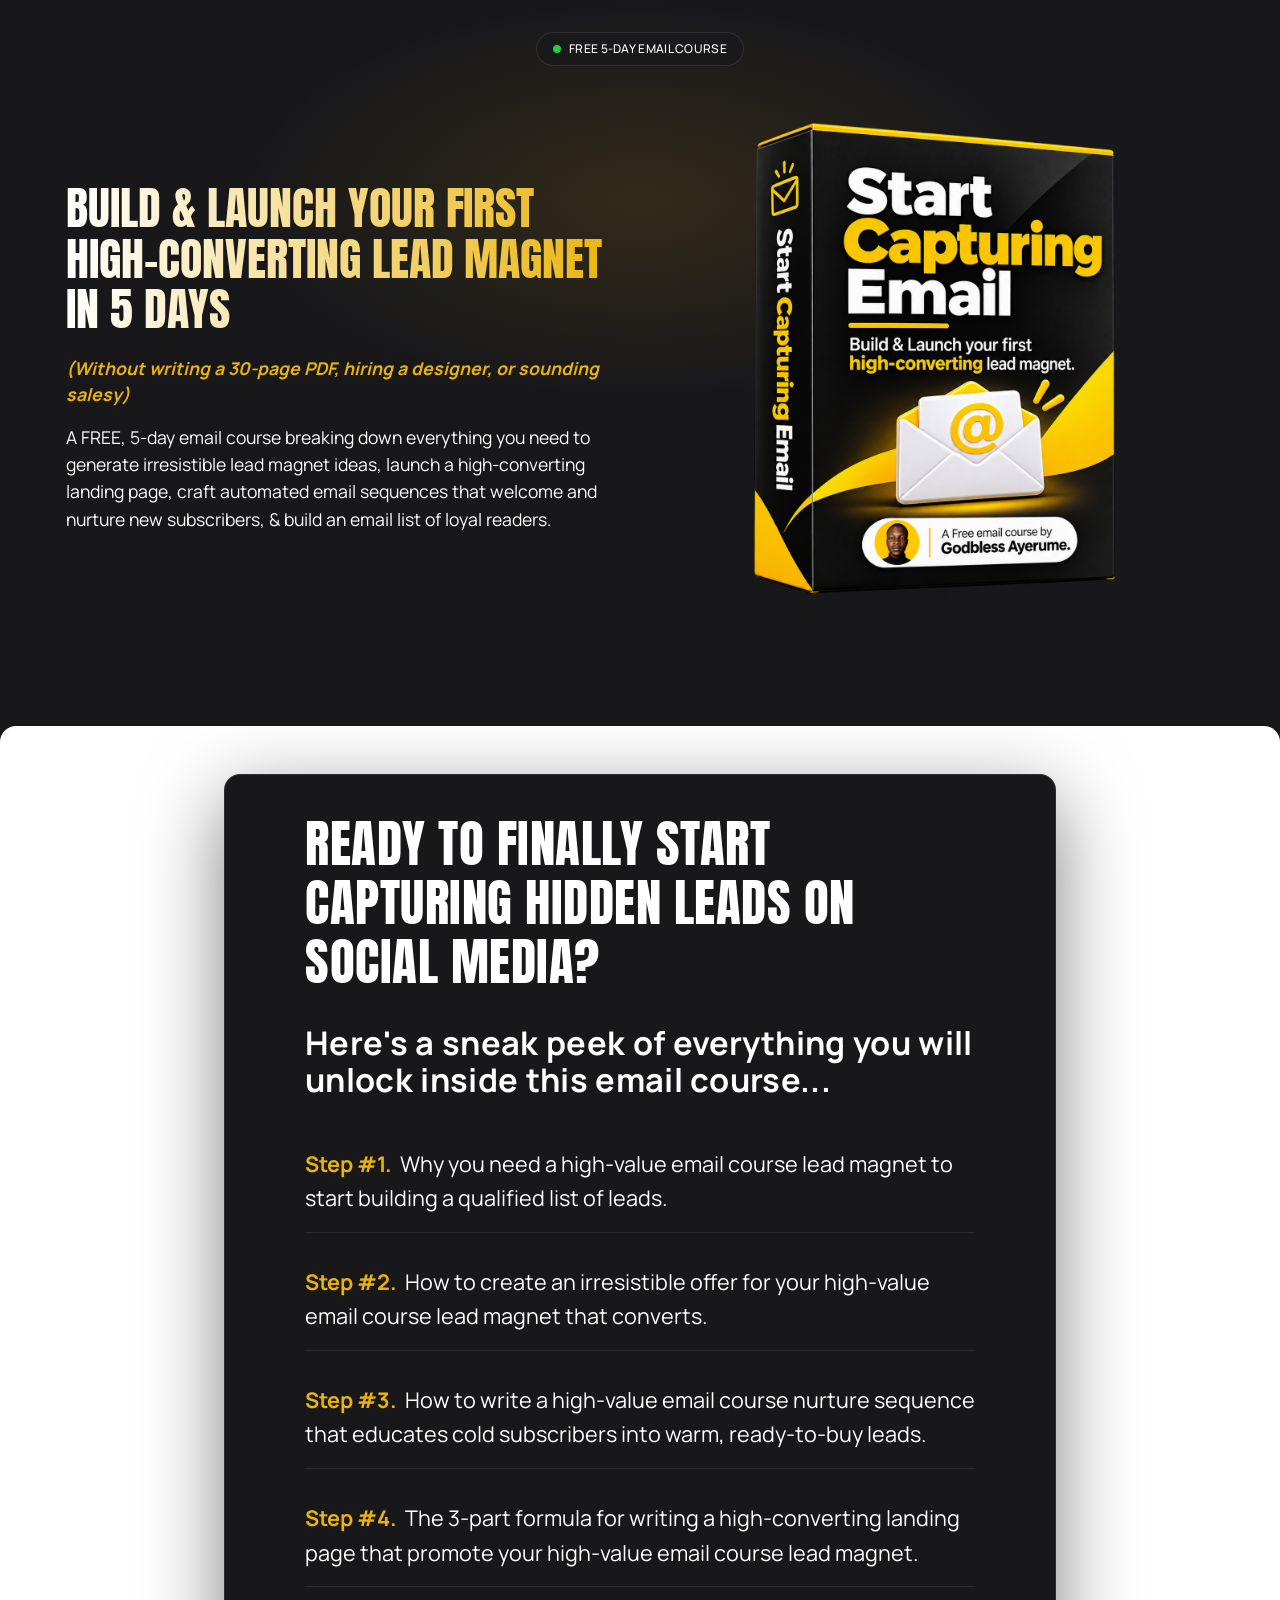
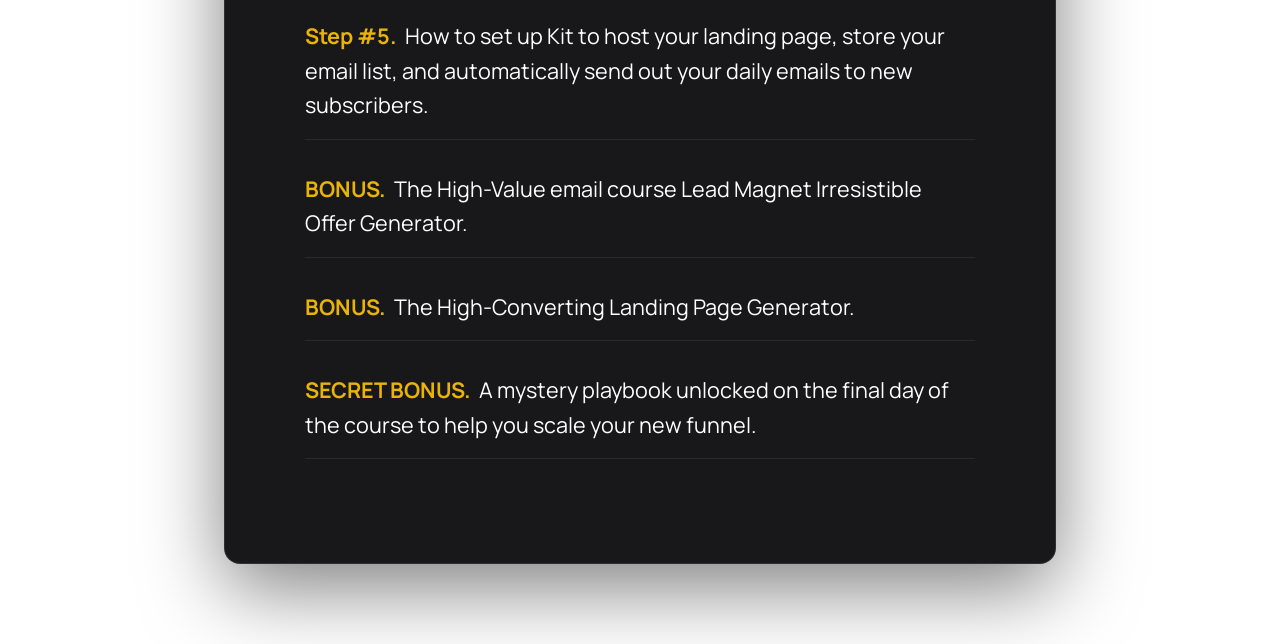
<file: index.html>
<!doctype html>
<html lang="en" class="no-js">
  <head>
    <meta charset="utf-8" />
    <meta name="viewport" content="width=device-width, initial-scale=1" />
    <link rel="preload" as="image" href="./images/product-box.png" />
    <link rel="stylesheet" href="./css/style.css" data-precedence="next" />
    <link rel="preconnect" href="https://fonts.googleapis.com" />
    <link
      rel="preconnect"
      href="https://fonts.gstatic.com"
      crossorigin="anonymous"
    />
    <title>Start Capturing Email</title>
    <meta
      name="description"
      content="A FREE, 5-day email course breaking down everything you need to generate irresistible lead magnet ideas, launch a high-converting landing page, craft automated email sequences that welcome and nurture new subscribers, & build an email list of loyal readers."
    />
    <meta property="og:title" content="How to start capturing Email." />
    <meta
      property="og:description"
      content="A FREE, 5-day email course breaking down everything you need to generate irresistible lead magnet ideas, launch a high-converting landing page, craft automated email sequences that welcome and nurture new subscribers, & build an email list of loyal readers."
    />
    <meta name="twitter:card" content="summary" />
    <meta name="twitter:title" content="How to start capturing Email." />
    <meta
      name="twitter:description"
      content="A FREE, 5-day email course breaking down everything you need to generate irresistible lead magnet ideas, launch a high-converting landing page, craft automated email sequences that welcome and nurture new subscribers, & build an email list of loyal readers."
    />
    <link
      href="https://fonts.googleapis.com/css2?family=Anton&amp;family=Manrope:wght@400;500;600;700;800&amp;display=swap"
      rel="stylesheet"
    />
    <link rel="icon" type="image/png" href="./images/product-box.png" />
  </head>
  <body class="font-manrope bg-dark text-white">
    <main class="bg-dark min-h-screen">
      <section class="relative overflow-hidden">
        <div
          class="absolute top-0 left-1/2 -translate-x-1/2 w-[800px] h-[400px]"
          style="
            background: radial-gradient(
              ellipse at center,
              rgba(234, 179, 8, 0.12) 0%,
              transparent 70%
            );
          "
        ></div>
        <div class="relative z-10 max-w-6xl mx-auto px-6 pt-16 pb-20">
          <!-- Badge with blinking green light -->
          <div class="flex justify-center mb-8">
            <div
              class="bg-dark/60 backdrop-blur-[26px] border border-white/10 rounded-full px-4 py-2 flex items-center gap-2"
            >
              <span
                class="w-2 h-2 rounded-full bg-[#28ca41] animate-pulse-dot"
              ></span>
              <span
                class="text-cream text-xs font-medium uppercase tracking-wide"
                >Free 5-Day Email Course</span
              >
            </div>
          </div>

          <div class="flex flex-col md:flex-row items-center gap-12">
            <div class="flex-1 md:max-w-[55%]">
              <h1
                class="font-anton uppercase leading-[1.05] tracking-tight"
                style="
                  font-size: clamp(32px, 4vw, 46px);
                  background: linear-gradient(
                    to right,
                    #ffffff 0%,
                    #eab308 100%
                  );
                  -webkit-background-clip: text;
                  -webkit-text-fill-color: transparent;
                  background-clip: text;
                "
              >Build & Launch Your First High-Converting Lead Magnet In 5 Days</h1>
              <h2
                class="font-manrope font-bold mt-5"
                style="font-size: 1.1rem; color: #eab308"
              >
                <em>(Without writing a 30-page PDF, hiring a designer, or sounding salesy)</em>
              </h2>
              <p
                class="text-cream/70 mt-4"
                style="font-size: 1.1rem; line-height: 1.55"
              >A FREE, 5-day email course breaking down everything you need to generate irresistible lead magnet ideas, launch a high-converting landing page, craft automated email sequences that welcome and nurture new subscribers, & build an email list of loyal readers.
              </p>
              <div class="mt-4 max-w-lg">
                <div
                  id="kit-form-container-top"
                  class="w-full max-w-lg mx-auto kit-center-form kit-form-container"
                >
                  <!-- ConvertKit form -->
                  <script
                    async
                    data-uid="62022fe0ea"
                    src="https://socialleadfunnellab.kit.com/62022fe0ea/index.js?"
                  ></script>
                </div>
              </div>
            </div>
            <div
              class="flex-1 flex items-center justify-center md:justify-center"
            >
              <img
                src="./images/product-box.png"
                alt="Lead-Capture Launchpad"
                class="w-full max-w-lg lg:max-w-xl h-auto md:scale-110 lg:scale-125 origin-center"
              />
            </div>
          </div>
        </div>
      </section>
      <!-- Final Action & Syllabus Section -->
      <section class="light-section reveal-section">
        <div class="syllabus-section-wrapper">
          <div class="page-card page-card--dark">
            <div class="page-card__inner">
              <h2 class="index-heading page-heading">
                Ready to finally start capturing hidden leads on social media?
              </h2>
              <p class="index-subheading survey-page-subheading">
                Here's a sneak peek of everything you will unlock inside
                this email course...
              </p>

              <div id="text05" class="syllabus-grid">
                <div class="syllabus-item">
                  <p><strong>Step #1.</strong> Why you need a high-value email course lead magnet to start building a qualified list of leads.</p>
                </div>
                <div class="syllabus-item">
                  <p><strong>Step #2.</strong> How to create an irresistible offer for your high-value email course lead magnet that converts.</p>
                </div>
                <div class="syllabus-item">
                  <p><strong>Step #3.</strong> How to write a high-value email course nurture sequence that educates cold subscribers into warm, ready-to-buy leads.</p>
                </div>
                <div class="syllabus-item">
                  <p><strong>Step #4.</strong> The 3-part formula for writing a high-converting landing page that promote your high-value email course lead magnet.</p>
                </div>
                <div class="syllabus-item">
                  <p><strong>Step #5.</strong> How to set up Kit to host your landing page, store your email list, and automatically send out your daily emails to new subscribers.</p>
                </div>
                <div class="syllabus-item">
                  <p><strong>BONUS.</strong> The High-Value email course Lead Magnet Irresistible Offer Generator.</p>
                </div>
                <div class="syllabus-item">
                  <p><strong>BONUS.</strong> The High-Converting Landing Page Generator.</p>
                </div>
                <div class="syllabus-item">
                  <p><strong>SECRET BONUS.</strong> A mystery playbook unlocked on the final day of the course to help you scale your new funnel.</p>
                </div>
              </div>

              <div class="mt-8 w-full">
                <div
                  id="kit-form-container-bottom"
                  class="w-full mx-auto kit-center-form kit-form-container"
                >
                  <script
                    async data-uid="62022fe0ea"
                    src="https://socialleadfunnellab.kit.com/62022fe0ea/index.js?"
                  ></script>
                </div>
              </div>
            </div>
          </div>
        </div>
      </section>
    </main>
    <script>
      window.addEventListener("DOMContentLoaded", function () {
        document.documentElement.classList.remove("no-js");
        const section = document.querySelector(".light-section");
        if (!section) return;
        const observer = new IntersectionObserver(
          (entries, obs) => {
            entries.forEach((entry) => {
              if (entry.isIntersecting) {
                section.classList.add("is-visible");
                obs.unobserve(entry.target);
              }
            });
          },
          { threshold: 0.18 },
        );
        observer.observe(section);
      });
    </script>
  </body>
</html>
</file>
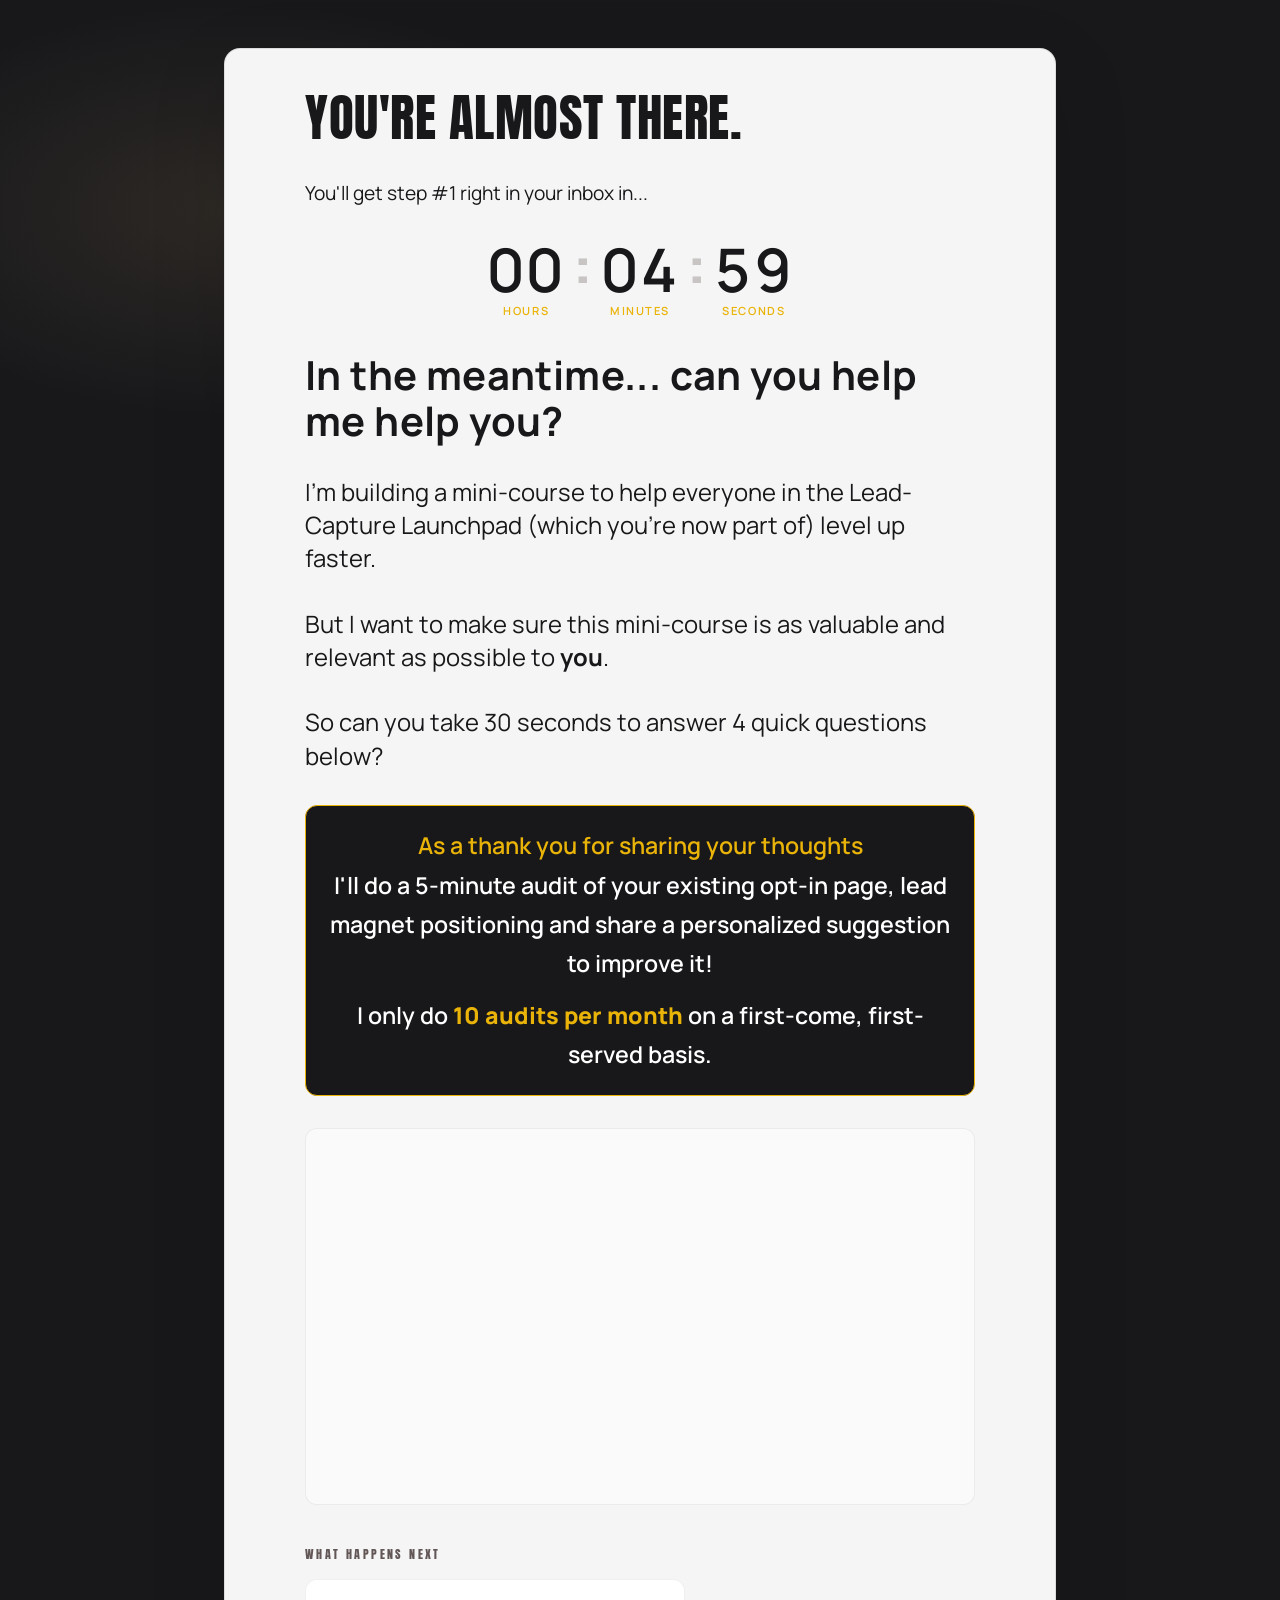
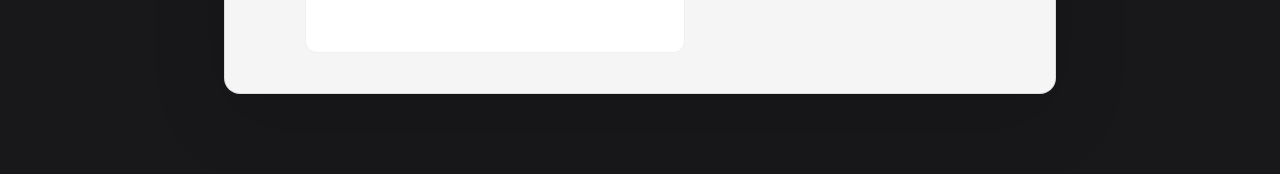
<file: survey.html>
<!doctype html>
<html lang="en">
<head>
  <meta charset="UTF-8" />
  <meta name="viewport" content="width=device-width, initial-scale=1.0" />
  <meta name="description" content="Complete a 30-second survey to claim your free 5-minute lead-generation funnel audit from Lead-Capture Launchpad by Godbless Ayerume." />
  <title>Almost there! | Lead-Capture Launchpad</title>
  <link rel="preconnect" href="https://fonts.googleapis.com" />
  <link rel="preconnect" href="https://fonts.gstatic.com" crossorigin />
  <link href="https://fonts.googleapis.com/css2?family=Anton&family=Manrope:wght@400;500;600;700;800&display=swap" rel="stylesheet" />
  <link rel="stylesheet" href="./css/style.css" />
  <link rel="stylesheet" href="./css/survey-style.css" />
  <script src="https://tally.so/widgets/embed.js"></script>
  <link rel="icon" type="image/png" href="./images/product-box.png" />
</head>
<body class="font-manrope page-wrapper">

  <div class="page-glow"></div>

  <div class="page-card">
    <div class="page-card__inner">

      <h1 class="page-heading">YOU'RE ALMOST THERE.</h1>

      <p class="survey-page-body">You'll get step #1 right in your inbox in...</p>

      <div class="countdown-timer" id="countdown">
        <div class="countdown-unit">
          <span class="countdown-value" id="cd-hours">00</span>
          <span class="countdown-label">Hours</span>
        </div>
        <span class="countdown-sep">:</span>
        <div class="countdown-unit">
          <span class="countdown-value" id="cd-minutes">05</span>
          <span class="countdown-label">Minutes</span>
        </div>
        <span class="countdown-sep">:</span>
        <div class="countdown-unit">
          <span class="countdown-value" id="cd-seconds">00</span>
          <span class="countdown-label">Seconds</span>
        </div>
      </div>

      <h2 class="survey-page-subheading">In the meantime... can you help me help you?</h2>

      <p class="page-body">I'm building a mini-course to help everyone in the Lead-Capture Launchpad (which you're now part of) level up faster.</p>

      <p class="page-body">But I want to make sure this mini-course is as valuable and relevant as possible to <strong>you</strong>.</p>

      <p class="page-body">So can you take 30 seconds to answer 4 quick questions below?</p>

      <div class="survey-cta">
        <p class="survey-cta__text survey-cta__text-strong">As a thank you for sharing your thoughts</p>
        <p class="survey-cta__text">I'll do a 5-minute audit of your existing opt-in page, lead magnet positioning and share a personalized suggestion to improve it!</p>
        <p class="survey-cta__text" 
        style="margin-top: 0.75rem;">I only do <strong class="survey-cta__text-strong">10 audits per month</strong> on a first-come, first-served basis.</p>
      </div>

      <div class="survey-embed">
        <iframe data-tally-src="https://tally.so/embed/44kMld?alignLeft=1&hideTitle=1&dynamicHeight=1&formEventsForwarding=1" loading="lazy" width="100%" height="375" frameborder="0" marginheight="0" marginwidth="0" title="Survey"></iframe>
      </div>

      <div class="survey-next-steps">
        <h3 class="survey-next-steps__heading">What happens next</h3>
        <div class="activity-feed">
          <div class="activity-item">
            <span class="activity-text">
              <span class="task-dot"></span>
              <span class="task-action">Reviewing</span>
              <span class="task-target">your response</span>
            </span>
            <span class="activity-text">
              <span class="task-dot"></span>
              <span class="task-action">Auditing</span>
              <span class="task-target">your funnel</span>
            </span>
            <span class="activity-text">
              <span class="task-dot"></span>
              <span class="task-action">Delivering</span>
              <span class="task-target">audit feedback</span>
            </span>
            <span class="activity-text">
              <span class="task-dot"></span>
              <span class="task-action">Booking</span>
              <span class="task-target">your audit slot</span>
            </span>
            <span class="activity-text">
              <span class="task-dot"></span>
              <span class="task-action">Sharing</span>
              <span class="task-target">next steps</span>
            </span>
            <span class="activity-text">
              <span class="task-dot"></span>
              <span class="task-action">Helping</span>
              <span class="task-target">you grow</span>
            </span>
          </div>
        </div>
      </div>

    </div>
  </div>

  <script>
    // Tally embed loader
    if (typeof Tally !== "undefined") {
      Tally.loadEmbeds();
    } else {
      document.querySelectorAll("iframe[data-tally-src]:not([src])").forEach(function (iframe) {
        iframe.src = iframe.dataset.tallySrc;
      });
    }

    // Countdown timer (5 minutes)
    (function () {
      var total = 5 * 60;
      var hrEl = document.getElementById("cd-hours");
      var minEl = document.getElementById("cd-minutes");
      var secEl = document.getElementById("cd-seconds");

      function pad(n) { return n < 10 ? "0" + n : n; }

      function tick() {
        if (total <= 0) {
          hrEl.textContent = "00";
          minEl.textContent = "00";
          secEl.textContent = "00";
          return;
        }
        total--;
        
        var h = Math.floor(total / 3600);
        var m = Math.floor((total % 3600) / 60);
        var s = total % 60;
        
        hrEl.textContent = pad(h);
        minEl.textContent = pad(m);
        secEl.textContent = pad(s);
      }

      setInterval(tick, 1000);
    })();
  </script>

</body>
</html>
</file>
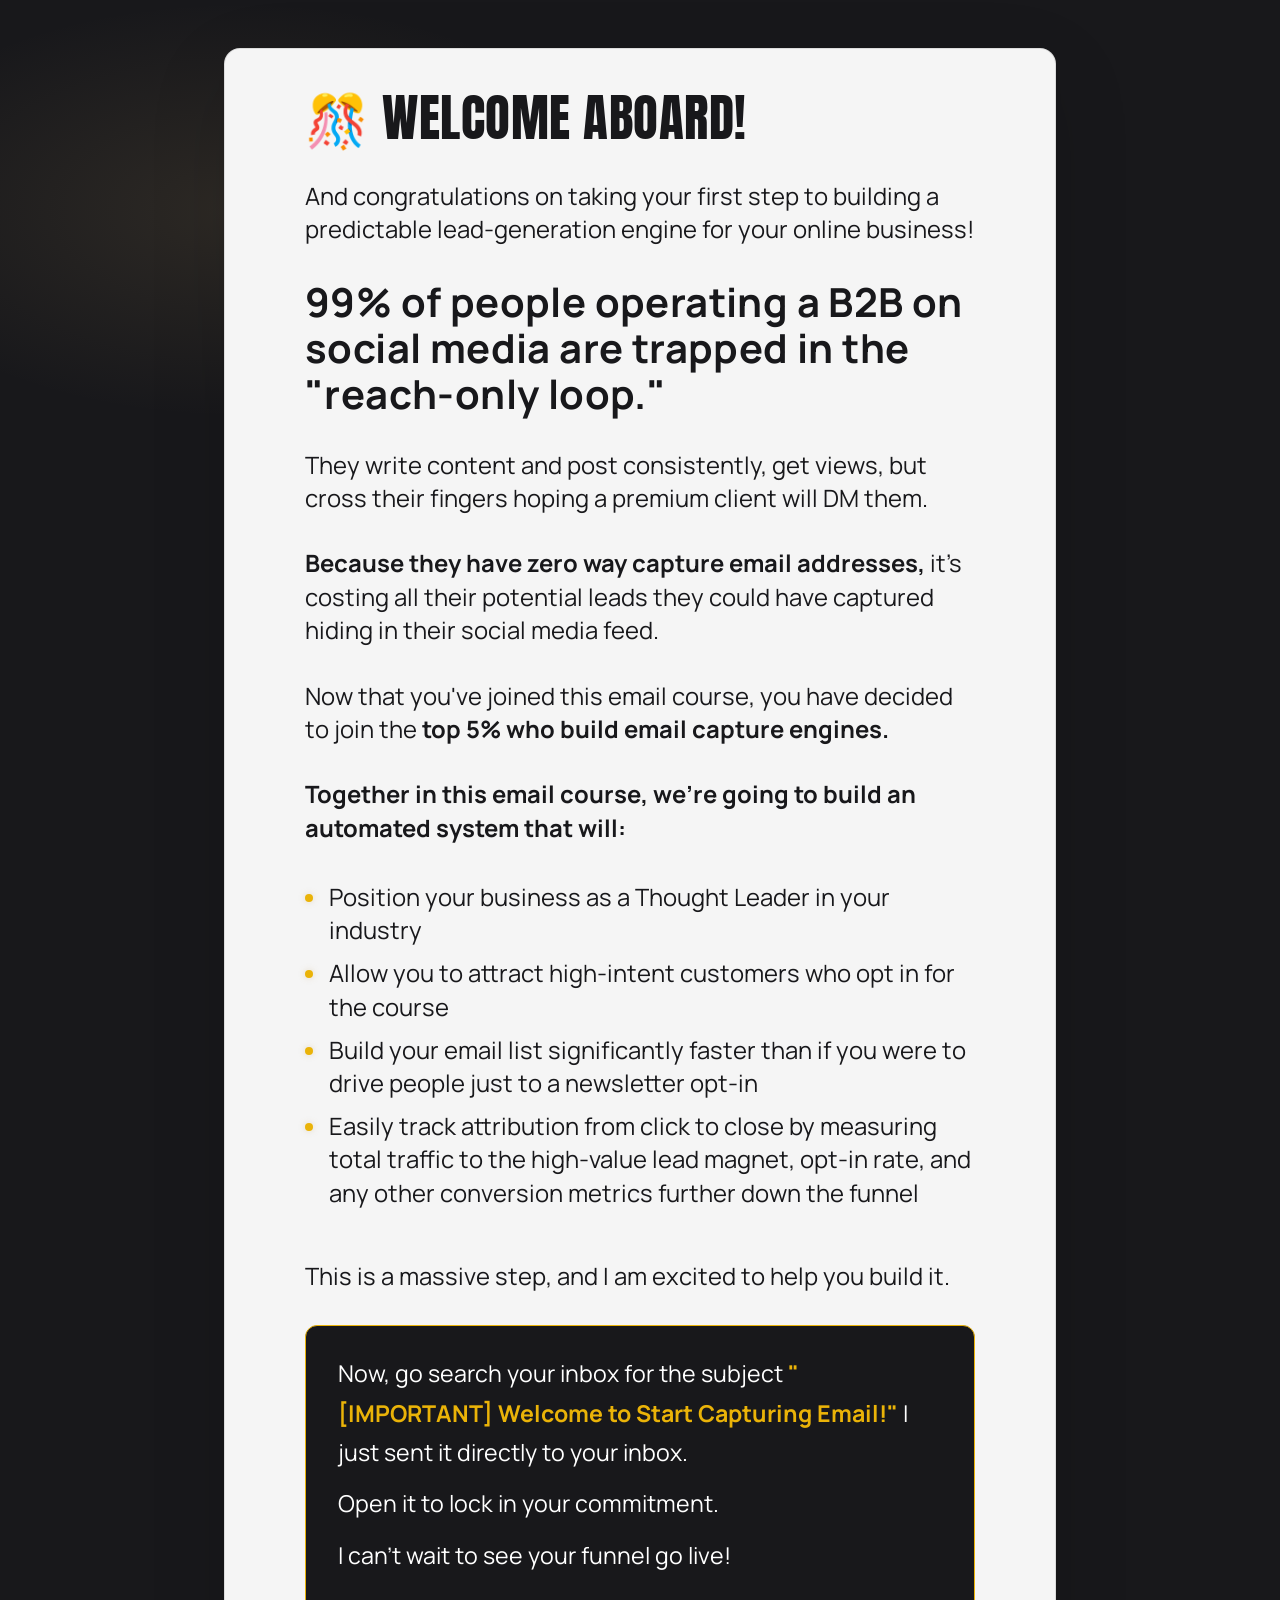
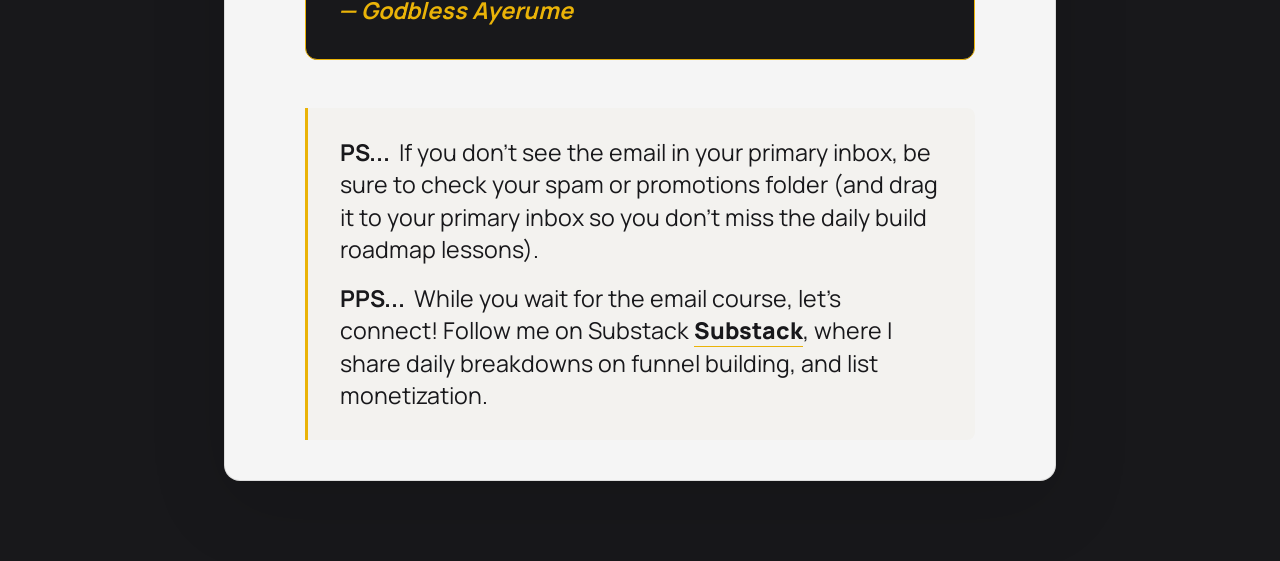
<file: welcome.html>
<!doctype html>
<html lang="en">
<head>
  <meta charset="UTF-8" />
  <meta name="viewport" content="width=device-width, initial-scale=1.0" />
  <meta name="description" content="Welcome to Lead-Capture Launchpad by Godbless Ayerume — your email course for building a predictable lead-generation engine for your online business." />
  <title>Welcome Aboard! | Lead-Capture Launchpad</title>
  <link rel="preconnect" href="https://fonts.googleapis.com" />
  <link rel="preconnect" href="https://fonts.gstatic.com" crossorigin />
  <link href="https://fonts.googleapis.com/css2?family=Anton&family=Manrope:wght@400;600;700;800&display=swap" rel="stylesheet" />

  <link rel="stylesheet" href="./css/style.css" />
  <link rel="stylesheet" href="./css/welcome-style.css" />
  <link rel="stylesheet" href="./css/survey-style.css" />
  <link rel="icon" type="image/png" href="./images/product-box.png" />
</head>
<body class="font-manrope page-wrapper">

  <div class="page-glow"></div>

  <div class="page-card">
    <div class="page-card__inner">

      <h1 class="page-heading">🎊 WELCOME ABOARD!</h1>

      <p class="page-body">And congratulations on taking your first step to building a predictable lead-generation engine for your online business!</p>

      <h2 class="survey-page-subheading">99% of people operating a B2B on social media are trapped in the "reach-only loop."</h2>

      <p class="page-body">They write content and post consistently, get views, but cross their fingers hoping a premium client will DM them. </p>

      <p class="page-body"><strong>Because they have zero way capture email addresses,</strong> it's costing all their potential leads they could have captured hiding in their social media feed.</p>

      <p class="page-body">Now that you've joined this email course, you have decided to join the <strong>top 5% who build email capture engines.</strong></p>

      <p class="page-body page-dark">Together in this email course, we're going to build an automated system that will:</p>
      <ul class="page-body page-list">
        <li>Position your business as a Thought Leader in your industry</li>
        <li>Allow you to attract high-intent customers who opt in for the course</li>
        <li>Build your email list significantly faster than if you were to drive people just to a newsletter opt-in</li>
        <li>Easily track attribution from click to close by measuring total traffic to the high-value lead magnet, opt-in rate, and any other conversion metrics further down the funnel</li>
      </ul>

      <p class="page-body">This is a massive step, and I am excited to help you build it.</p>

      <div class="page-accent-panel">
        <p>Now, go search your inbox for the subject <strong class="survey-cta__text-strong">"[IMPORTANT] Welcome to Start Capturing Email!"</strong> I just sent it directly to your inbox.</p>
        <p>Open it to lock in your commitment.</p>
        <p class="page-gold">I can't wait to see your funnel go live!</p>
        <p class="page-signature">— Godbless Ayerume</p>
      </div>

      <div class="page-ps">
        <p class="ps-text"><span class="ps-label">PS...</span> If you don't see the email in your primary inbox, be sure to check your spam or promotions folder (and drag it to your primary inbox so you don't miss the daily build roadmap lessons).</p>
        <p class="ps-text"><span class="ps-label">PPS...</span> While you wait for the email course, let's connect! Follow me on Substack <a href="https://substack.com/@godblessayerume?r=6vjfo0&utm_campaign=profile&utm_medium=profile-page" target="_blank" rel="noopener noreferrer">Substack</a>, where I share daily breakdowns on funnel building, and list monetization.</p>
      </div>

    </div>
  </div>

</body>
</html>
</file>
<file: css/style.css>
*,
:after,
:before {
  --tw-border-spacing-x: 0;
  --tw-border-spacing-y: 0;
  --tw-translate-x: 0;
  --tw-translate-y: 0;
  --tw-rotate: 0;
  --tw-skew-x: 0;
  --tw-skew-y: 0;
  --tw-scale-x: 1;
  --tw-scale-y: 1;
  --tw-pan-x: ;
  --tw-pan-y: ;
  --tw-pinch-zoom: ;
  --tw-scroll-snap-strictness: proximity;
  --tw-gradient-from-position: ;
  --tw-gradient-via-position: ;
  --tw-gradient-to-position: ;
  --tw-ordinal: ;
  --tw-slashed-zero: ;
  --tw-numeric-figure: ;
  --tw-numeric-spacing: ;
  --tw-numeric-fraction: ;
  --tw-ring-inset: ;
  --tw-ring-offset-width: 0px;
  --tw-ring-offset-color: #fff;
  --tw-ring-color: rgba(59, 130, 246, 0.5);
  --tw-ring-offset-shadow: 0 0 #0000;
  --tw-ring-shadow: 0 0 #0000;
  --tw-shadow: 0 0 #0000;
  --tw-shadow-colored: 0 0 #0000;
  --tw-blur: ;
  --tw-brightness: ;
  --tw-contrast: ;
  --tw-grayscale: ;
  --tw-hue-rotate: ;
  --tw-invert: ;
  --tw-saturate: ;
  --tw-sepia: ;
  --tw-drop-shadow: ;
  --tw-backdrop-blur: ;
  --tw-backdrop-brightness: ;
  --tw-backdrop-contrast: ;
  --tw-backdrop-grayscale: ;
  --tw-backdrop-hue-rotate: ;
  --tw-backdrop-invert: ;
  --tw-backdrop-opacity: ;
  --tw-backdrop-saturate: ;
  --tw-backdrop-sepia: ;
  --tw-contain-size: ;
  --tw-contain-layout: ;
  --tw-contain-paint: ;
  --tw-contain-style: ;
}
::backdrop {
  --tw-border-spacing-x: 0;
  --tw-border-spacing-y: 0;
  --tw-translate-x: 0;
  --tw-translate-y: 0;
  --tw-rotate: 0;
  --tw-skew-x: 0;
  --tw-skew-y: 0;
  --tw-scale-x: 1;
  --tw-scale-y: 1;
  --tw-pan-x: ;
  --tw-pan-y: ;
  --tw-pinch-zoom: ;
  --tw-scroll-snap-strictness: proximity;
  --tw-gradient-from-position: ;
  --tw-gradient-via-position: ;
  --tw-gradient-to-position: ;
  --tw-ordinal: ;
  --tw-slashed-zero: ;
  --tw-numeric-figure: ;
  --tw-numeric-spacing: ;
  --tw-numeric-fraction: ;
  --tw-ring-inset: ;
  --tw-ring-offset-width: 0px;
  --tw-ring-offset-color: #fff;
  --tw-ring-color: rgba(59, 130, 246, 0.5);
  --tw-ring-offset-shadow: 0 0 #0000;
  --tw-ring-shadow: 0 0 #0000;
  --tw-shadow: 0 0 #0000;
  --tw-shadow-colored: 0 0 #0000;
  --tw-blur: ;
  --tw-brightness: ;
  --tw-contrast: ;
  --tw-grayscale: ;
  --tw-hue-rotate: ;
  --tw-invert: ;
  --tw-saturate: ;
  --tw-sepia: ;
  --tw-drop-shadow: ;
  --tw-backdrop-blur: ;
  --tw-backdrop-brightness: ;
  --tw-backdrop-contrast: ;
  --tw-backdrop-grayscale: ;
  --tw-backdrop-hue-rotate: ;
  --tw-backdrop-invert: ;
  --tw-backdrop-opacity: ;
  --tw-backdrop-saturate: ;
  --tw-backdrop-sepia: ;
  --tw-contain-size: ;
  --tw-contain-layout: ;
  --tw-contain-paint: ;
  --tw-contain-style: ;
} /*
! tailwindcss v3.4.19 | MIT License | https://tailwindcss.com
*/
*,
:after,
:before {
  box-sizing: border-box;
  border: 0 solid #e5e7eb;
}
:after,
:before {
  --tw-content: "";
}
:host,
html {
  line-height: 1.5;
  -webkit-text-size-adjust: 100%;
  -moz-tab-size: 4;
  -o-tab-size: 4;
  tab-size: 4;
  font-family:
    ui-sans-serif,
    system-ui,
    sans-serif,
    Apple Color Emoji,
    Segoe UI Emoji,
    Segoe UI Symbol,
    Noto Color Emoji;
  font-feature-settings: normal;
  font-variation-settings: normal;
  -webkit-tap-highlight-color: transparent;
}
body {
  margin: 0;
  line-height: inherit;
}

:root {
  --brand-dark: #18181b; /* primary background */
  --brand-white: #ffffff; /* primary text/white */
  --brand-gold: #eab308; /* accent/gold */
  --brand-dark-rgb: 24, 24, 27; /* helper for rgba() */
}
hr {
  height: 0;
  color: inherit;
  border-top-width: 1px;
}
abbr:where([title]) {
  -webkit-text-decoration: underline dotted;
  text-decoration: underline dotted;
}
h1,
h2,
h3,
h4,
h5,
h6 {
  font-size: inherit;
  font-weight: inherit;
}
a {
  color: inherit;
  text-decoration: inherit;
}
b,
strong {
  font-weight: bolder;
}
code,
kbd,
pre,
samp {
  font-family:
    ui-monospace,
    SFMono-Regular,
    Menlo,
    Monaco,
    Consolas,
    Liberation Mono,
    Courier New,
    monospace;
  font-feature-settings: normal;
  font-variation-settings: normal;
  font-size: 1em;
}
small {
  font-size: 80%;
}
sub,
sup {
  font-size: 75%;
  line-height: 0;
  position: relative;
  vertical-align: baseline;
}
sub {
  bottom: -0.25em;
}
sup {
  top: -0.5em;
}
table {
  text-indent: 0;
  border-color: inherit;
  border-collapse: collapse;
}
button,
input,
optgroup,
select,
textarea {
  font-family: inherit;
  font-feature-settings: inherit;
  font-variation-settings: inherit;
  font-size: 100%;
  font-weight: inherit;
  line-height: inherit;
  letter-spacing: inherit;
  color: inherit;
  margin: 0;
  padding: 0;
}
button,
select {
  text-transform: none;
}
button,
input:where([type="button"]),
input:where([type="reset"]),
input:where([type="submit"]) {
  appearance: button;
  background-color: transparent;
  background-image: none;
}
:-moz-focusring {
  outline: auto;
}
:-moz-ui-invalid {
  box-shadow: none;
}
progress {
  vertical-align: baseline;
}
::-webkit-inner-spin-button,
::-webkit-outer-spin-button {
  height: auto;
}
[type="search"] {
  -webkit-appearance: textfield;
  appearance: textfield;
  outline-offset: -2px;
}
::-webkit-search-decoration {
  -webkit-appearance: none;
}
::-webkit-file-upload-button {
  -webkit-appearance: button;
  appearance: button;
  font: inherit;
}
summary {
  display: list-item;
}
blockquote,
dd,
dl,
figure,
h1,
h2,
h3,
h4,
h5,
h6,
hr,
p,
pre {
  margin: 0;
}
fieldset {
  margin: 0;
}
fieldset,
legend {
  padding: 0;
}
menu,
ol,
ul {
  list-style: none;
  margin: 0;
  padding: 0;
}
dialog {
  padding: 0;
}
textarea {
  resize: vertical;
}
input::-moz-placeholder,
textarea::-moz-placeholder {
  opacity: 1;
  color: #9ca3af;
}
input::placeholder,
textarea::placeholder {
  opacity: 1;
  color: #9ca3af;
}
[role="button"],
button {
  cursor: pointer;
}
:disabled {
  cursor: default;
}
audio,
canvas,
embed,
iframe,
img,
object,
svg,
video {
  display: block;
}
img,
video {
  max-width: 100%;
  height: auto;
}
[hidden]:where(:not([hidden="until-found"])) {
  display: none;
}
.absolute {
  position: absolute;
}
.relative {
  position: relative;
}
.left-1\/2 {
  left: 50%;
}
.top-0 {
  top: 0;
}
.z-10 {
  z-index: 10;
}
.mx-auto {
  margin-left: auto;
  margin-right: auto;
}
.mb-8 {
  margin-bottom: 1.25rem;
}
.mt-12 {
  margin-top: 3rem;
}
.mt-2 {
  margin-top: 0.5rem;
}
.mt-4 {
  margin-top: 1rem;
}
.mt-5 {
  margin-top: 1.25rem;
}
.mt-8 {
  margin-top: 2rem;
}
.flex {
  display: flex;
}
.h-1 {
  height: 0.25rem;
}
.h-2 {
  height: 0.5rem;
}
.h-\[400px\] {
  height: 400px;
}
.h-auto {
  height: auto;
}
.min-h-screen {
  min-height: 100vh;
}
.w-12 {
  width: 3rem;
}
.w-2 {
  width: 0.5rem;
}
.w-\[800px\] {
  width: 800px;
}
.w-full {
  width: 100%;
}
.max-w-6xl {
  max-width: 74rem;
}
.max-w-lg {
  max-width: 32rem;
}
.flex-1 {
  flex: 1 1 0%;
}
.origin-center {
  transform-origin: center;
}
.-translate-x-1\/2 {
  --tw-translate-x: -50%;
  transform: translate(var(--tw-translate-x), var(--tw-translate-y))
    rotate(var(--tw-rotate)) skewX(var(--tw-skew-x)) skewY(var(--tw-skew-y))
    scaleX(var(--tw-scale-x)) scaleY(var(--tw-scale-y));
}
.flex-col {
  flex-direction: column;
}
.items-center {
  align-items: center;
}
.justify-center {
  justify-content: center;
}
.gap-12 {
  gap: 1.8rem;
}
.gap-2 {
  gap: 0.5rem;
}
.overflow-hidden {
  overflow: hidden;
}
.rounded-full {
  border-radius: 9999px;
}
.border {
  border-width: 1px;
}
.border-white\/10 {
  border-color: hsla(0, 0%, 100%, 0.1);
}
.bg-\[\#28ca41\] {
  --tw-bg-opacity: 1;
  background-color: rgb(40 202 65 / var(--tw-bg-opacity, 1));
}
.bg-dark {
  --tw-bg-opacity: 1;
  background-color: var(--brand-dark);
}
.bg-dark\/60 {
  background-color: rgba(var(--brand-dark-rgb), 0.6);
}
.bg-white\/10 {
  background-color: hsla(0, 0%, 100%, 0.1);
}
.px-4 {
  padding-left: 1rem;
  padding-right: 1rem;
}
.px-6 {
  padding-left: 1.1rem;
  padding-right: 1.1rem;
}
.py-2 {
  padding-top: 0.5rem;
  padding-bottom: 0.5rem;
}
.py-8 {
  padding-top: 2rem;
  padding-bottom: 2rem;
}
.pb-20 {
  padding-bottom: 2rem;
}
.pt-16 {
  padding-top: 2rem;
}
.text-center {
  text-align: center;
}
.font-anton {
  font-family: Anton, sans-serif;
}
.font-manrope {
  font-family: Manrope, sans-serif;
}
.text-xs {
  font-size: 0.75rem;
  line-height: 1rem;
}
.font-bold {
  font-weight: 700;
}
.font-medium {
  font-weight: 500;
}
.uppercase {
  text-transform: uppercase;
}
.tabular-nums {
  --tw-numeric-spacing: tabular-nums;
  font-variant-numeric: var(--tw-ordinal) var(--tw-slashed-zero)
    var(--tw-numeric-figure) var(--tw-numeric-spacing)
    var(--tw-numeric-fraction);
}
.leading-\[1\.05\] {
  line-height: 1.1;
}
.tracking-tight {
  letter-spacing: -0.0001em;
}
.tracking-wide {
  letter-spacing: 0.025em;
}
.tracking-widest {
  letter-spacing: 0.1em;
}
.text-cream {
  --tw-text-opacity: 1;
  color: var(--brand-white);
}
.text-cream\/20 {
  color: rgba(245, 245, 245, 0.2);
}
.text-cream\/40 {
  color: rgba(245, 245, 245, 0.4);
}
.text-cream\/50 {
  color: rgba(245, 245, 245, 0.7);
}
.text-white {
  --tw-text-opacity: 1;
  color: rgb(255 255 255 / var(--tw-text-opacity, 1));
}
.backdrop-blur-\[26px\] {
  --tw-backdrop-blur: blur(26px);
  backdrop-filter: var(--tw-backdrop-blur) var(--tw-backdrop-brightness)
    var(--tw-backdrop-contrast) var(--tw-backdrop-grayscale)
    var(--tw-backdrop-hue-rotate) var(--tw-backdrop-invert)
    var(--tw-backdrop-opacity) var(--tw-backdrop-saturate)
    var(--tw-backdrop-sepia);
}
html {
  scroll-behavior: smooth;
}
body {
  -webkit-font-smoothing: antialiased;
  -moz-osx-font-smoothing: grayscale;
}
@keyframes pulse-dot {
  0%,
  to {
    opacity: 1;
  }
  50% {
    opacity: 0.3;
  }
}
.animate-pulse-dot {
  animation: pulse-dot 2s ease-in-out infinite;
}
@keyframes countdown-tick {
  0%,
  to {
    transform: scale(1);
  }
  50% {
    transform: scale(1.02);
  }
}
.countdown-number {
  animation: countdown-tick 1s ease-in-out infinite;
}
@media (min-width: 768px) {
  .md\:max-w-\[55\%\] {
    max-width: 55%;
  }
  .md\:scale-110 {
    --tw-scale-x: 1;
    --tw-scale-y: 1;
    transform: translate(var(--tw-translate-x), var(--tw-translate-y))
      rotate(var(--tw-rotate)) skewX(var(--tw-skew-x)) skewY(var(--tw-skew-y))
      scaleX(var(--tw-scale-x)) scaleY(var(--tw-scale-y));
  }
  .md\:flex-row {
    /* Brand helpers */
    .bg-brand {
      background-color: var(--brand-dark);
    }
    .text-brand-cream {
      color: var(--brand-white);
    }
    .accent-gold {
      color: var(--brand-gold);
    }
    .bg-accent-gold {
      background-color: var(--brand-gold);
    }
    .brand-gradient {
      background: linear-gradient(
        90deg,
        var(--brand-white) 0%,
        var(--brand-gold) 100%
      );
      background-clip: text;
      -webkit-background-clip: text;
      -webkit-text-fill-color: transparent;
    }
    flex-direction: row;
  }
  .md\:justify-center {
    justify-content: center;
  }
}
@media (min-width: 1024px) {
  .lg\:max-w-xl {
    max-width: 36rem;
  }
  .lg\:scale-125 {
    --tw-scale-x: 0.9;
    --tw-scale-y: 0.9;
    transform: translate(var(--tw-translate-x), var(--tw-translate-y))
      rotate(var(--tw-rotate)) skewX(var(--tw-skew-x)) skewY(var(--tw-skew-y))
      scaleX(var(--tw-scale-x)) scaleY(var(--tw-scale-y));
  }
}
.light-section {
  background-color: var(--brand-white);
  color: var(--brand-dark);
  overflow: hidden;
  margin-top: 3rem;
  border-radius: 1rem 1rem 0 0;
}
.section-inner {
  max-width: 72rem;
  margin: 0 auto;
  padding: 4rem 1.5rem;
  display: flex;
  flex-direction: column;
  gap: 2.5rem;
}
.container.default {
  width: 100%;
  display: flex;
  justify-content: center;
}
.container.default .wrapper {
  width: 100%;
  max-width: 70rem;
  margin: 1rem auto;
  padding: 1rem 1.3rem 2.5rem 1.3rem;
  border: 1px solid #120000;
  border-radius: 1.25rem;
  background: var(--brand-white);
  box-shadow: 0 24px 64px rgba(18, 0, 0, 0.12);
}

.p {
  display: block;
  margin: 0.6rem 0;
  font-size: clamp(1.05rem, 0.95rem + 0.5vw, 1.35rem);
  font-weight: 600;
  color: var(--brand-dark);
}
.kit-form-container,
.kit-form {
  margin: 0 auto;
}
.kit-center-form {
  width: 100% !important;
  display: block;
}
.kit-center-form > * {
  width: 100% !important;
  max-width: none !important;
}
.kit-center-form form {
  width: 100% !important;
}
.kit-center-form button,
.kit-center-form input[type="submit"],
.kit-center-form input[type="button"],
.kit-center-form .kit-form button,
.kit-center-form .kit-form input[type="submit"] {
  width: 100% !important;
  max-width: none !important;
}

.p strong {
  font-weight: 900;
}
.section-eyebrow {
  display: inline-block;
  text-transform: uppercase;
  letter-spacing: 0.18em;
  font-weight: 700;
  color: var(--brand-gold);
  margin-bottom: 1rem;
  font-size: 0.8rem;
}
.section-heading {
  line-height: 1.05;
  margin: 0 0 1.5rem;
  font-size: clamp(30px, 4vw, 42px);
  color: var(--brand-dark);
}
.section-heading span {
  font-style: italic;
  color: var(--brand-gold);
}
.section-description,
.cta-copy {
  color: rgba(18, 0, 0, 0.75);
  font-family: Manrope, sans-serif;
  font-size: 1rem;
  line-height: 1.75;
  margin: 0 0 1.75rem;
}
.syllabus-grid {
  display: grid;
  gap: 1rem;
}
.syllabus-item {
  display: grid;
  gap: 0.5rem;
  padding: 1rem 0;
  border-bottom: 1px solid rgba(18, 0, 0, 0.08);
  font-size: clamp(1.05rem, 0.95rem + 0.5vw, 1.35rem);
}
.syllabus-item:last-child {
  border-bottom: none;
}
.syllabus-item strong {
  color: var(--brand-gold);
  display: inline;
  font-weight: 700;
  margin-right: 0.25rem;
}
.syllabus-item p {
  margin: 0;
  color: inherit;
  line-height: 1.6;
}
.muted {
  color: rgba(18, 0, 0, 0.52);
}
.cta-panel {
  background: #fff;
  border: 1px solid rgba(201, 169, 110, 0.22);
  border-radius: 1.5rem;
  box-shadow: 0 24px 70px rgba(18, 0, 0, 0.08);
  padding: 2.25rem;
  display: flex;
  flex-direction: column;
  gap: 1.25rem;
}
.cta-panel h3 {
  margin: 0;
  font-family: Anton, sans-serif;
  font-size: 1.1rem;
  color: var(--brand-dark);
  text-transform: uppercase;
}
.cta-note {
  margin: 0;
  color: rgba(18, 0, 0, 0.45);
  font-family: Manrope, sans-serif;
  font-size: 0.82rem;
  text-align: center;
}
.reveal-section {
  opacity: 0;
  transform: translateY(26px);
  transition:
    opacity 0.8s ease,
    transform 0.8s ease;
}
.light-section.is-visible {
  opacity: 1;
  transform: translateY(0);
}
@media (min-width: 768px) {
  .section-inner {
    flex-direction: row;
    align-items: flex-start;
  }
  .section-copy {
    flex: 1 1 0;
  }

  .container.default .wrapper {
    padding: 1rem 4rem 2rem;
  }
  .cta-card {
    flex: 0 0 42%;
  }
}

/* ═══════════════════════════════════════════════════════
   Shared page utilities — survey & welcome pages
   ═══════════════════════════════════════════════════════ */

/* Page-level wrapper */
.page-wrapper {
  min-height: 100vh;
  background-color: var(--brand-dark);
  color: #fff;
  display: flex;
  flex-direction: column;
  align-items: center;
  padding: 48px 20px 80px;
  position: relative;
  overflow-x: hidden;
}

/* Subtle radial gold glow behind the card */
.page-glow {
  position: absolute;
  top: 0;
  transform: translateX(-50%);
  width: 800px;
  height: 420px;
  background: radial-gradient(
    ellipse at center,
    rgba(201, 169, 110, 0.12) 0%,
    transparent 70%
  );
  pointer-events: none;
  z-index: 0;
}

/* White centered card */
.page-card {
  position: relative;
  z-index: 1;
  width: 100%;
  max-width: 52rem;
  background: #f5f5f5;
  border: 1px solid rgba(0, 0, 0, 0.1);
  border-radius: 1rem;
  box-shadow:
    0 24px 80px rgba(0, 0, 0, 0.12),
    0 2px 8px rgba(0, 0, 0, 0.06);
  animation: page-card-enter 0.8s ease-out both;
}

/* Dark centered card variant */
.page-card--dark {
  background: var(--brand-dark);
  border: 1px solid rgba(255, 255, 255, 0.1);
  box-shadow:
    0 24px 80px rgba(0, 0, 0, 0.5),
    0 2px 8px rgba(255, 255, 255, 0.04);
  color: var(--brand-white);
}

/* Text adjustments for dark card */
.page-card--dark .section-heading {
  color: var(--brand-white);
}

.page-card--dark .section-description {
  color: rgba(245, 245, 245, 0.75);
}

.page-card--dark .syllabus-item {
  border-bottom: 1px solid rgba(255, 255, 255, 0.08);
}

.page-card__inner {
  padding: 2.5rem 5rem;
  display: flex;
  flex-direction: column;
  gap: 2rem;
}

/* Gradient heading (cream → gold) */
.page-heading {
  font-family: Anton, sans-serif;
  font-size: clamp(1.8rem, 4vw, 3.25rem);
  font-weight: 400;
  text-transform: uppercase;
  line-height: 1.15;
  letter-spacing: 0.01em;
  color: var(--brand-dark);
  -webkit-background-clip: text;
  background-clip: text;
}

.index-heading {
  color: var(--brand-white) !important;
}

/* Sub-heading */
.page-subheading {
  font-family: Manrope, sans-serif;
  font-size: clamp(1.25rem, 2.5vw, 1.75rem);
  font-weight: 700;
  color: var(--brand-dark);
  line-height: 1.4;
}

.survey-page-subheading {
  font-family: manrope, sans-serif;
  font-size: clamp(1.25rem, 4vw, 2.5rem);
  font-weight: 700;
  line-height: 1.15;
  letter-spacing: 0.01em;
  color: var(--brand-dark);
}

.index-subheading {
  color: var(--brand-white) !important;
  font-size: clamp(1.25rem, 4vw, 2.04rem) !important;
}
/* Body text */
.page-body {
  font-family: Manrope, sans-serif;
  font-size: clamp(1.1458rem, 1.5vw + 0.5rem, 1.4902rem);
  line-height: 1.4;
  color: var(--brand-dark);
}

/* Bullet list */
.page-list {
  list-style: none;
  padding-left: 0;
  margin: 0.25rem 0 0.5rem;
}

.page-list li {
  position: relative;
  padding-left: 1.5rem;
  margin-bottom: 0.6rem;
  color: var(--brand-dark);
}

.page-list li::before {
  content: "";
  position: absolute;
  left: 0;
  top: 0.55em;
  width: 8px;
  height: 8px;
  background: var(--brand-gold);
  border-radius: 50%;
  box-shadow: 0 0 6px rgba(201, 169, 110, 0.35);
}

.survey-page-body {
  font-family: Manrope, sans-serif;
  font-size: clamp(1rem, 1.5vw + 0.5rem, 1.2rem);
  line-height: 1.4;
  color: var(--brand-dark);
}
.page-body strong {
  color: var(--brand-dark);
  font-weight: 700;
}

.page-body a {
  color: var(--brand-gold);
  text-decoration: none;
  font-weight: 600;
  border-bottom: 1px solid var(--brand-gold);
  transition: opacity 0.3s ease;
}

.page-body a:hover {
  opacity: 0.75;
}

/* Accent panel inside the card */
.page-accent-panel {
  background: var(--brand-dark);
  border: 1px solid var(--brand-gold);
  border-radius: 0.75rem;
  padding: 1.75rem 2rem;
}

.page-accent-panel p {
  font-family: Manrope, sans-serif;
    font-size: clamp(1.125rem, 1.5vw + 0.5rem, 1.45rem);
  color: var(--brand-white);
  line-height: 1.7;
  margin: 0 0 0.75rem;
}

.page-accent-panel p:last-child {
  margin-bottom: 0;
}

/* Signature */
.page-signature {
  font-family: Manrope, sans-serif;
  font-weight: 700;
  font-style: italic;
  color: var(--brand-gold) !important;
  font-size: 1rem;
  margin-top: 0.5rem;
}

/* Highlight text in gold */
.page-dark {
  color: var(--brand-dark) !important;
  font-weight: 700 !important;
}

/* PS section with gold left border */
.page-ps {
  margin-top: 1rem;
  padding: 1.75rem 2rem;
  background: rgba(201, 169, 110, 0.04);
  border-left: 3px solid var(--brand-gold);
  border-radius: 0 0.5rem 0.5rem 0;
}

.page-ps .ps-label {
  font-weight: 700;
  color: var(--brand-dark);
  font-size: clamp(1.125rem, 1.5vw + 0.5rem, 1.45rem);
  display: inline;
  margin-right: 0.25rem;
}

.page-ps .ps-text {
  font-family: Manrope, sans-serif;
  font-size: clamp(1.1258rem, 1.5vw + 0.5rem, 1.45rem);
  color: var(--brand-dark);
  line-height: 1.4;
  margin: 0 0 1rem;
}

.page-ps .ps-text:last-child {
  margin-bottom: 0;
}

.page-ps .ps-text a {
  color: var(--brand-dark);
  text-decoration: none;
  font-weight: 800;
  border-bottom: 1px solid var(--brand-gold);
  transition: opacity 0.3s ease;
}

.page-ps .ps-text a:hover {
  opacity: 0.75;
}

/* Entrance animation */
@keyframes page-card-enter {
  0% {
    opacity: 0;
    transform: translateY(24px);
  }
  100% {
    opacity: 1;
    transform: translateY(0);
  }
}

/* Responsive */
@media (max-width: 768px) {
  .page-wrapper {
    padding: 32px 16px 60px;
  }
  .page-card__inner {
    padding: 2rem 1.5rem;
  }
}

@media (max-width: 480px) {
  .page-card__inner {
    padding: 1.75rem 1.25rem;
    gap: 1.25rem;
  }
}

/* Syllabus outer flex container wrapper */
.syllabus-section-wrapper {
  width: 100%;
  display: flex;
  justify-content: center;
  padding: 48px 20px 80px;
}

@media (max-width: 768px) {
  .syllabus-section-wrapper {
    padding: 32px 16px 60px;
  }
}
</file>
<file: css/survey-style.css>
/* Survey page-specific styles */

/* CTA callout box */
.survey-cta {
  background: var(--brand-dark);
  border: 1px solid var(--brand-gold);
  border-radius: 0.75rem;
  padding: 1.25rem 1.5rem;
  text-align: center;
}

.survey-cta__text {
  font-family: Manrope, sans-serif;
  font-size: clamp(1.125rem, 1.5vw + 0.5rem, 1.45rem);
  color: var(--brand-white);
  font-weight: 600;
  line-height: 1.7;
  margin: 0;
}

.survey-cta__text-strong {
  color: var(--brand-gold) !important;
}

/* Tally embed container */
.survey-embed {
  background: #fafafa;
  border: 1px solid rgba(0, 0, 0, 0.06);
  border-radius: 0.75rem;
  overflow: hidden;
}

.survey-embed iframe {
  width: 100%;
  border: none;
  display: block;
}

/* Next steps section */
.survey-next-steps {
  margin-top: 0.5rem;
}

.survey-next-steps__heading {
  font-family: Anton, sans-serif;
  font-size: 0.75rem;
  font-weight: 400;
  color: rgba(18, 0, 0, 0.65);
  text-transform: uppercase;
  letter-spacing: 0.2em;
  margin-bottom: 1rem;
}

/* Activity feed */
.activity-feed {
  background: white;
  border: 1px solid rgba(0, 0, 0, 0.06);
  border-radius: 0.75rem;
  padding: 20px 24px;
  max-width: 380px;
}

.activity-item {
  display: flex;
  align-items: center;
  gap: 12px;
  height: 32px;
  position: relative;
}

.activity-text {
  position: absolute;
  display: flex;
  align-items: center;
  gap: 12px;
  opacity: 0;
  animation: shuffle 12s ease-in-out infinite;
}

.activity-text:nth-child(1) { animation-delay: 0s; }
.activity-text:nth-child(2) { animation-delay: 2s; }
.activity-text:nth-child(3) { animation-delay: 4s; }
.activity-text:nth-child(4) { animation-delay: 6s; }
.activity-text:nth-child(5) { animation-delay: 8s; }
.activity-text:nth-child(6) { animation-delay: 10s; }

@keyframes shuffle {
  0%   { opacity: 0; transform: translateY(8px); }
  2%   { opacity: 1; transform: translateY(0); }
  15%  { opacity: 1; transform: translateY(0); }
  17%  { opacity: 0; transform: translateY(-8px); }
  100% { opacity: 0; }
}

.task-dot {
  width: 8px;
  height: 8px;
  background: var(--brand-dark);
  border-radius: 50%;
  box-shadow: 0 0 8px rgba(49, 39, 20, 0.4);
  flex-shrink: 0;
}

.task-action {
  color: var(--brand-gold);
  font-weight: 700;
  font-size: 0.95rem;
}

.task-target {
  color: var(--brand-dark);
  font-size: 0.95rem;
}

/* Countdown timer */
.countdown-timer {
  display: flex;
  align-items: center;
  justify-content: center;
  gap: 0.5rem;
}

.countdown-unit {
  display: flex;
  flex-direction: column;
  align-items: center;
  gap: 0.25rem;
}

.countdown-value {
  font-family: Manrope, sans-serif;
  font-size: clamp(2.5rem, 6vw, 3.75rem);
  font-weight: 600;
  line-height: 1;
  letter-spacing: 0.04em;
  color: var(--brand-dark);
  font-variant-numeric: tabular-nums;
  min-width: 2.2ch;
  text-align: center;
  animation: cd-tick 1s ease-in-out infinite;
}

.countdown-label {
  font-family: Manrope, sans-serif;
  font-size: 0.7rem;
  font-weight: 600;
  text-transform: uppercase;
  letter-spacing: 0.14em;
  color: var(--brand-gold);
}

.countdown-sep {
  font-family: Anton, sans-serif;
  font-size: clamp(2rem, 5vw, 3rem);
  color: rgba(18, 0, 0, 0.2);
  line-height: 1;
  padding-bottom: 1.25rem;
}

@keyframes cd-tick {
  0%, 100% { transform: scale(1); }
  50% { transform: scale(1.03); }
}

@media (max-width: 640px) {
  /* No overrides needed right now */
}
</file>
<file: css/welcome-style.css>
/* Welcome page-specific styles */
/* All core layout, card, heading, body, accent-panel, PS, and signature
   styles come from the shared utilities in style.css.
   This file is reserved for welcome-page-only overrides. */

/* Slightly larger gap between signature and accent panel content */
.page-accent-panel .page-signature {
  margin-top: 1rem;
}
</file>
